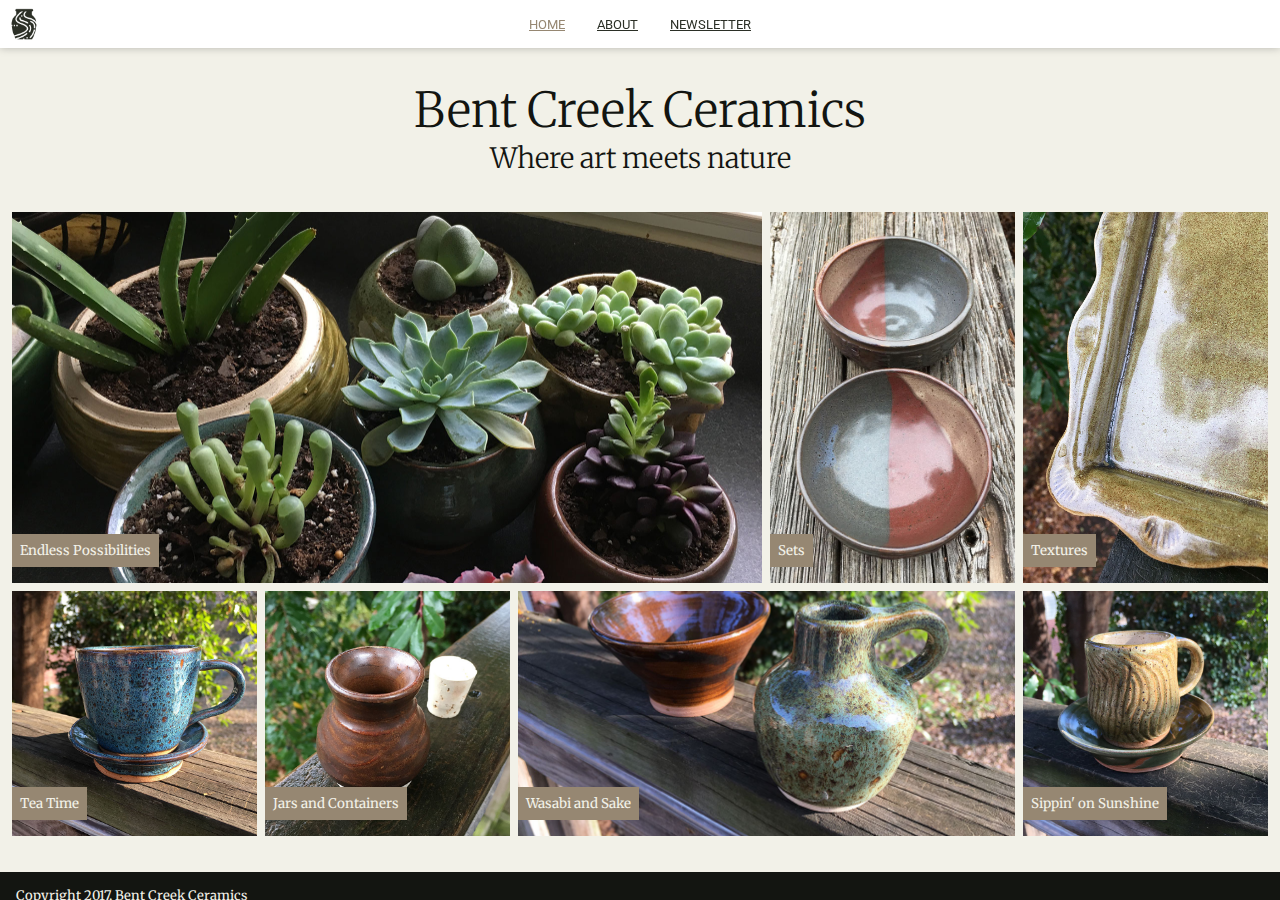
<file: index.html>
<!DOCTYPE html>
<html lang = "en-US">
  <head>
    <title>Bent Creek Ceramics</title>
    <link href="https://fonts.googleapis.com/css?family=Merriweather:300,300i,400,400i,700|Roboto:300,300i,400,400i" rel="stylesheet">
    <link href="styles.css" type="text/css" rel="stylesheet">
    <link rel="icon" type="image/png" href="favicon.png">
  </head>
  <body>
    <nav class="nav-wrapper">
      <div class="logo-wrapper">
        <div class="logo"></div>
      </div>
      <ul class="nav-bar">
        <li class="nav-item active"><a href="index.html">Home</a></li>
        <li class="nav-item"><a href="about/index.html">About</a></li>
        <li class="nav-item"><a href="newsletter/index.html">Newsletter</a></li>
      </ul>
    </nav>
    <div class="main-wrapper">
      <main>
        <header>
          <h1>Bent Creek Ceramics</h1>
          <h2>Where art meets nature</h2>
        </header>
        <section class="grid">
          <div class="grid-row" id="gr-1">
            <div class="grid-item" id="gi-1">
              <div class="grid-image" id="gim-1">
                <div class="grid-label">Endless Possibilities</div>
              </div>
            </div>
            <div class="grid-item" id="gi-2">
              <div class="grid-image" id="gim-2">
                <div class="grid-label">Sets</div>
              </div>
            </div>
            <div class="grid-item" id="gi-3">
              <div class="grid-image" id="gim-3">
                <div class="grid-label">Textures</div>
              </div>
            </div>
          </div>
          <div class="grid-row" id="gr-2">
            <div class="grid-item" id="gi-4">
              <div class="grid-image" id="gim-4">
                <div class="grid-label">Tea Time</div>
              </div>  
            </div>
            <div class="grid-item" id="gi-5">
              <div class="grid-image" id="gim-5">
                <div class="grid-label">Jars and Containers</div>
              </div>
            </div>
            <div class="grid-item" id="gi-6">
              <div class="grid-image" id="gim-6">
                <div class="grid-label">Wasabi and Sake</div>
            </div>
            </div>
            <div class="grid-item" id="gi-7">
              <div class="grid-image" id="gim-7">
                <div class="grid-label">Sippin' on Sunshine</div>
              </div>
            </div>
          </div>
        </section>
        <footer>
          <span>Copyright 2017, Bent Creek Ceramics</span>
        </footer>
      </main>
    </div>
  </body>
</html>
</file>
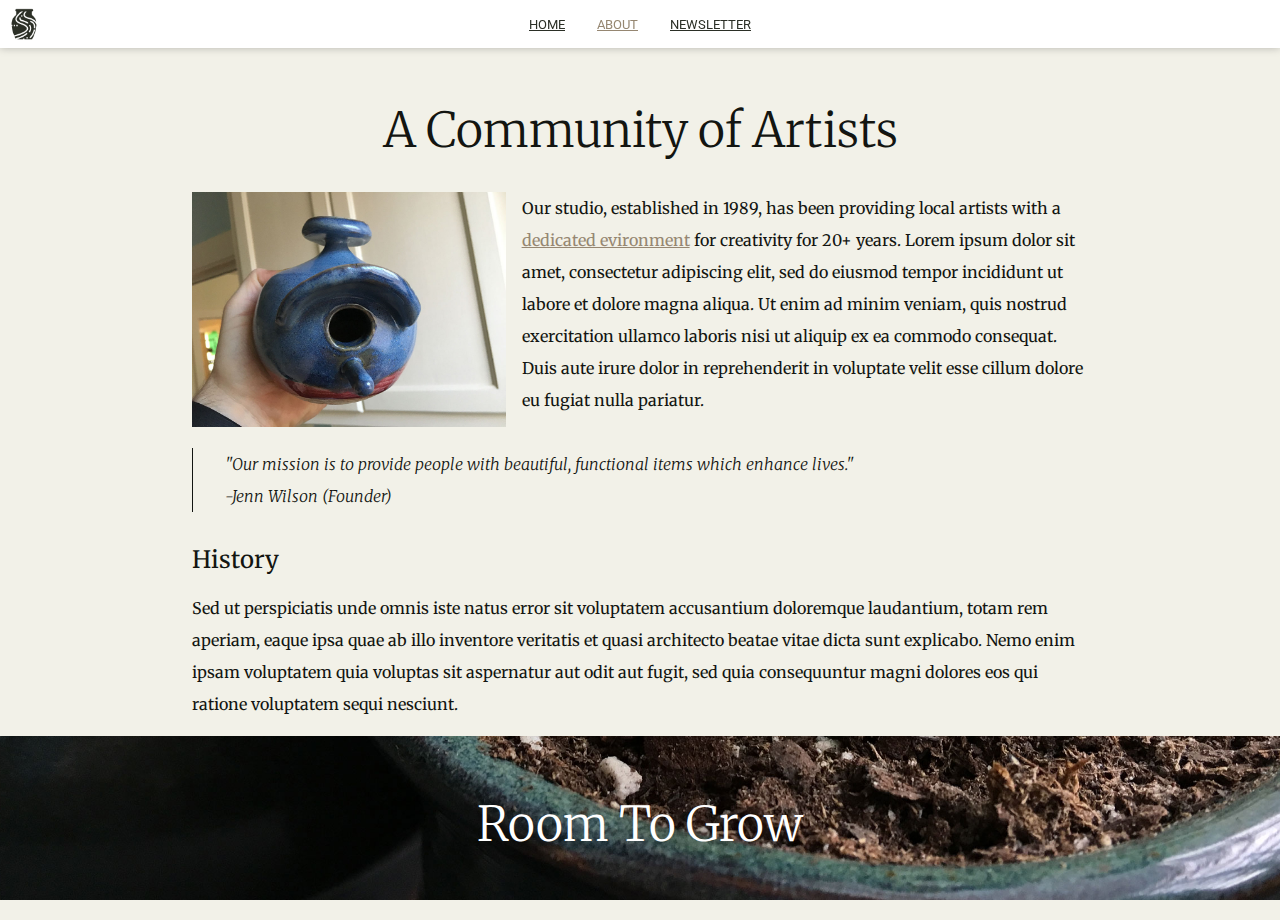
<file: about/index.html>
A<!DOCTYPE html>
<html lang = "en-US">
  <head>
    <title>Bent Creek Ceramics - About</title>
    <link href="https://fonts.googleapis.com/css?family=Merriweather:300,300i,400,400i,700|Roboto:300,300i,400,400i" rel="stylesheet">
    <link href="../styles.css" type="text/css" rel="stylesheet">
    <link rel="icon" type="image/png" href="../favicon.png">
  </head>
  <body>
    <nav class="nav-wrapper">
      <div class="logo-wrapper">
        <div class="logo"></div>
      </div>
      <ul class="nav-bar">
        <li class="nav-item"><a href="../index.html">Home</a></li>
        <li class="nav-item active"><a href="index.html">About</a></li>
        <li class="nav-item"><a href="../newsletter/index.html">Newsletter</a></li>
      </ul>
    </nav>
    <div class="main-wrapper">
      <main>
        <div class="about-section-wrapper">
          <header>
            <h1>A Community of Artists</h1>
          </header>
          <article class="about-article">
            <section class="about-section">
              <img src="../images/birdhouse.jpg" alt="blue ceramic birdhouse">
              <p>Our studio, established in 1989, has been providing local artists with a <a href="#Facilities">dedicated evironment</a> for creativity for 20+ years. Lorem ipsum dolor sit amet, consectetur adipiscing elit, sed do eiusmod tempor incididunt ut labore et dolore magna aliqua. Ut enim ad minim veniam, quis nostrud exercitation ullamco laboris nisi ut aliquip ex ea commodo consequat. Duis aute irure dolor in reprehenderit in voluptate velit esse cillum dolore eu fugiat nulla pariatur.</p>
              <blockquote>
                "Our mission is to provide people with beautiful, functional items which enhance lives."
                <br>-Jenn Wilson (Founder)
              </blockquote>
              <h3>History</h3>
              <p>Sed ut perspiciatis unde omnis iste natus error sit voluptatem accusantium doloremque laudantium, totam rem aperiam, eaque ipsa quae ab illo inventore veritatis et quasi architecto beatae vitae dicta sunt explicabo. Nemo enim ipsam voluptatem quia voluptas sit aspernatur aut odit aut fugit, sed quia consequuntur magni dolores eos qui ratione voluptatem sequi nesciunt.</p>
            </section>
            <a name="Facilities"></a>
	    <section class="banner">
              <h1>Room To Grow</h1>
            </section>
            <section class="about-section">
              <h3>Facilities</h3>

              <div id="about-flex-section">
              <div class="about-section-left">

                <p>Neque porro quisquam est, qui dolorem ipsum quia dolor sit amet, consectetur, adipisci velit, sed quia non numquam eius modi tempora incidunt ut labore et dolore magnam aliquam quaerat voluptatem. Ut enim ad minima veniam, quis nostrum exercitationem ullam corporis suscipit laboriosam, nisi ut aliquid ex ea commodi consequatur.</p>
                <h3>Monthly Plans</h3>
                <table>
                  <tr>
                    <th>Plan</th>
                    <th>Price</th>
                    <th>Access</th>
                  </tr>
                  <tr>
                    <td>Desk Only</td>
                    <td>$50/mo.</td>
                    <td>Business Hours + Weekly Kiln Access</td>
                  </tr>
                  <tr>
                    <td>Desk + Storage</td>
                    <td>$100/mo.</td>
                    <td>Business Hours + Weekly Kiln Access</td>
                  </tr>
                  <tr>
                    <td>Unlimited</td>
                    <td>$150/mo.</td>
                    <td>Unlimited Access</td>
                  </tr>
                </table>
              </div>
              <div class="about-section-right">
                <img src="../images/background-1.jpg">
                <figcaption>Every member has access to shelf space and all of the studio's shared equipment.</figcaption>
              </div>
            </section>
          </article>
        </div>
        <footer>
          <span>Copyright 2017, Bent Creek Ceramics</span>
        </footer>
      </main>
    </div>
  </body>
</html>
</file>
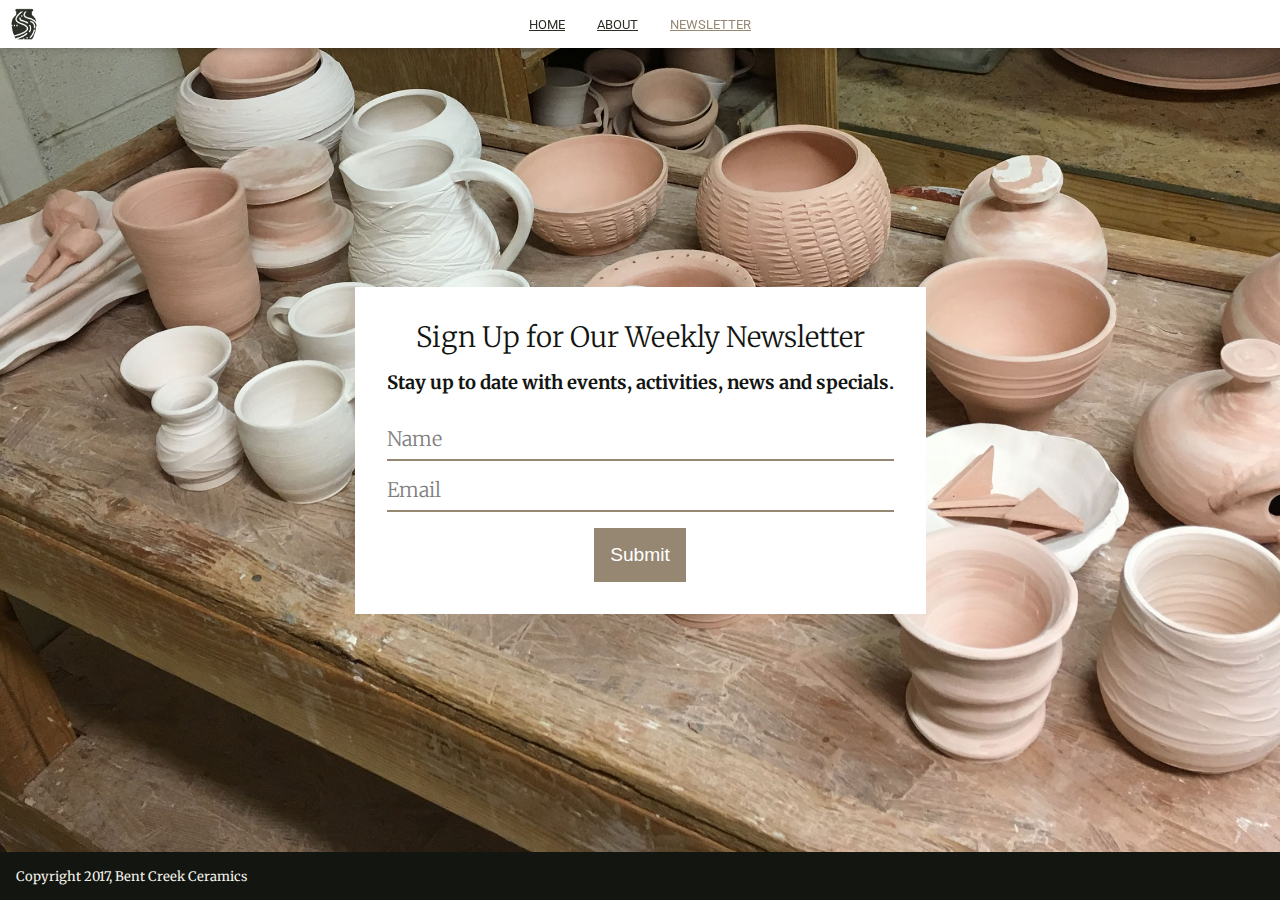
<file: newsletter/index.html>
<!DOCTYPE html>
<html lang = "en-US">
  <head>
    <title>Bent Creek Ceramics - Newsletter</title>
    <link href="https://fonts.googleapis.com/css?family=Merriweather:300,300i,400,400i,700|Roboto:300,300i,400,400i" rel="stylesheet">
    <link href="../styles.css" type="text/css" rel="stylesheet">
    <link rel="icon" type="image/png" href="../favicon.png">
  </head>
  <body>
    <nav class="nav-wrapper">
      <div class="logo-wrapper">
        <div class="logo"></div>
      </div>
      <ul class="nav-bar">
        <li class="nav-item"><a href="../index.html">Home</a></li>
        <li class="nav-item"><a href="../about/index.html">About</a></li>
        <li class="nav-item active"><a href="index.html">Newsletter</a></li>
      </ul>
    </nav>
    <div class="main-wrapper">
      <main class="full-screen-bg"> 
        <div class="newsletter-flex">
          <section class="newsletter-form-wrapper">
            <h2>Sign Up for Our Weekly Newsletter</h2>
            <h3>Stay up to date with events, activities, news and specials.</h3>
            <form>
              <fieldset>
                <div class="form-row"><label for="nameInput">Name</label><input class="field-input" type="text" id="nameInput" required></div>
                <div class="form-row"><label for="emailInput">Email</label><input class="field-input" type="email" id="emailInput" required></div>
                <input type="submit" id="signupButton">          
              </fieldset>
            </form>
          </section>
        </div>
        <footer>
          <span>Copyright 2017, Bent Creek Ceramics</span>
        </footer>
      </main>
    </div>
    <script type="text/javascript">
  var nameInput = document.getElementById('nameInput');
  var emailInput = document.getElementById('emailInput');
  var signupButton = document.getElementById('signupButton');
  signupButton.addEventListener('click', function(e) {
    var nameVal = nameInput.value;
    var emailVal = emailInput.value;
    if (nameVal && emailVal) {
      alert('Thanks for signing up, ' + nameVal + '. Newsletters will be sent to ' + emailVal);
      nameInput.value = "";
      emailInput.value = "";
    } else {
      alert('We would love for you to sign up, please provide both your name and email address.');
    }
  });
</script>
  </body>
</html>
</file>
<file: styles.css>
*, *:before, *:after {
  box-sizing: border-box;
}

* {
  margin: 0;
  padding: 0;
  border: 0;
  outline: 0;
  font-size: 100%;
  vertical-align: baseline;
  background: transparent;
  transition: all 1s;
}

:root {
    /*Fonts*/
    --serif-font: 'Merriweather', serif;
    --sans-serif-font: 'Roboto', sans-serif;

    /*Colors*/
    --beige-color: #F2F1E8;
    --black-color: #131511;
    --dark-beige-color: #968772;
    --light-beige-color: #F4F3F0;
    --brown-color: #967343;
    --white-color: #FFF;
    --slate-grey-color: #2B2F26;
    --peach-color: #CD5D67; 
    --light-brown-color: #967343;


    /*Layout*/
    --nav-bar-height: 3rem;
    --footer-bar-height: 3rem;
} 

/*
Background: #F2F1E8
Text: #131511
Inline Link: #968772
Inline Link (Hover): #967343
Navigation Background: #FFFFFF
Navigation Text: #2B2F26
Navigation Text (Hover): #CD5D67
Navigation Text (Active) #968772
Button Background: #968772
Button Background (Hover): #967343
Button Text: #F2F1E8
Button Text (Hover): #FFFFFF
Input Border Bottom: #968772
Input Border Bottom (Focus): #967343
*/

html, body{
    height: 100%;
    overflow: hidden;
}

body {
    font-family: var(--serif-font);
    background-color: var(--beige-color);
    color: var(--black-color);
}

a {
    color: var(--dark-beige-color);
}

a:hover {
    color: var(--brown-color);
}

.nav-wrapper {
    position: fixed;
    top: 0;
    width: 100%;
    height: var(--nav-bar-height);
    background-color: var(--white-color);
    z-index: 10;
    box-shadow: 0 .001rem .5rem rgba(0, 0, 0, .25);
}

.logo-wrapper {
    position: absolute;
    left: 0;
    top: 0;
    width: var(--nav-bar-height);
    height: var(--nav-bar-height);
    padding: .5rem;
}

.logo {
    width: 100%;
    height: 100%;
    background: url('images/bent-creek-logo.png') center center;
    background-size: 100%;
}

.nav-bar {
    display: flex;
    list-style: none;
    justify-content: center;
    align-items: center;
    height: 100%;
}

.nav-item{
    font-family: var(--sans-serif-font);
    padding: 0 1rem;
    text-transform: uppercase;
    font-size: smaller;
}

.nav-item a {
    color: var(--slate-grey-color);
}

.nav-item.active a {
    color: var(--dark-beige-color);
}

.nav-item a:hover {
    color: var(--peach-color);
}

.main-wrapper {
    top: var(--nav-bar-height);
    height: calc(100% - var(--nav-bar-height));
    position: relative;
    overflow-y: scroll;
}

main {
    display: flex;
    flex-flow: column;
    min-height: 100%;
    justify-content: space-between;
}

header {
    text-align: center;
    padding: 2rem;
}

h1 {
    font-size: 3rem;
    font-weight: 300;
}

h2 {
    font-size: 1.75rem;
    font-weight: 300;
}

h3 {
    font-size: 1.15rem;
    margin: 1rem 0;
}

.grid {
    padding: 0 .5rem;
}

.grid-row {
    display: flex;
    flex-direction: row;
}

.grid-item {
    flex: 1;
    padding-bottom: 20%;
    position: relative;
    overflow: hidden;
}

.grid-image {
    background-color: red;
    width: calc(100% - .5rem);
    height: calc(100% - .5rem);
    position: absolute;
    top: .25rem;
    left: .25rem;
    padding: .5rem;
    overflow: hidden;
}

.grid-label {
    position: absolute;
    bottom: 1rem;
    left: 0;
    background-color: var(--dark-beige-color);
    color: var(--beige-color);
    padding: .5rem;
    font-size: smaller;
}

.grid-image:hover .grid-label{
    background-color: var(--brown-color);
    color: var(--white-color);
}

#gi-1 {
    flex: 3;
    padding-bottom: 30%;
}

#gim-1 {
    background: url(images/product-1.jpg) no-repeat center center;
    background-size: cover;
}

#gi-2 {
    padding-bottom: 30%;
}

#gim-2 {
    background: url(images/product-2.jpg) no-repeat center center;
    background-size: cover; 
}

#gi-3 {
    padding-bottom: 30%;
}

#gim-3 {
    background: url(images/product-3.jpg) no-repeat center center;
    background-size: cover;
}
#gim-4 {
    background: url(images/product-4.jpg) no-repeat center center;
    background-size: cover;

}
#gim-5 {
    background: url(images/product-5.jpg) no-repeat center center;
    background-size: cover;
}

#gi-6 {
    flex: 2;
}
#gim-6 {
    background: url(images/product-6.jpg) no-repeat center center;
    background-size: cover;
}
#gim-7 {
    background: url(images/product-7.jpg) no-repeat center center;
    background-size: cover;
}


footer {
    background-color: var(--black-color);
    color: var(--beige-color);
    width: 100%;
    height: var(--footer-bar-height);
    padding: 1rem;
    font-size: small;
    display: flex;
    align-items: center;
    margin-top: 2rem;
}

.about-section {
    padding: 0 15%;
    line-height: 2rem;
}

.about-section img{
    float: left;
    width: 35%;
    height: auto;
    margin-right: 1rem;
}

.about-section blockquote{
    font-style: italic;
    margin: 2rem 0;
    padding-left: 2rem;
    border-left: 1px solid var(--black-color);
    font-weight: lighter;
}

.about-section h3 {
    font-size: 1.5rem;
    font-weight: normal;
    margin: 1rem 0;
}


.banner {
    background: url(images/background-3.jpg) no-repeat center center fixed;
    background-size: cover;
    height: 11rem;
    display: flex;
    margin: 1rem 0;
    color: white;
    align-items: center;
    justify-content: center;
}

table {
    border-collapse: collapse;
    border: 1px solid var(--black-color);
    margin-bottom: 2rem;
}


th {
        border: 1px solid var(--black-color);
    font-weight: normal;
}

tr:nth-child(odd) {
    background-color: var(--light-beige-color);
}

td {
    border: 1px solid var(--black-color);
    padding: .5rem;
}

#about-flex-section{
    display: flex;
    flex-wrap: wrap;
}

.about-section-left {
    flex: 3;
    padding-right: .5rem;
}

.about-section-right {
    flex: 1;
}

.about-section-right img {
    width: 100%;
    height: auto;
}

figcaption {
    font-size: smaller;
    font-weight: lighter;
    font-style: italic;
    line-height: 1.5rem;
}

.newsletter-flex {

    flex: 1;
    display: flex;
    justify-content: center;
    align-items: center;
}

.newsletter-form-wrapper {
    overflow-y: scroll;
    text-align: center;
    display: inline-block;
    padding: 2rem;
    background-color: var(--white-color);
    overflow: hidden;
    margin-top: 2rem;
}

.field-input {
    width: 100%;
    margin-left: 5rem;    

}

#signupButton {
    color: var(--white-color);
    background-color: var(--dark-beige-color);
    padding: 1rem;
    font-size: 1.2rem;
}

#signupButton:hover {
    background-color: var(--brown-color);
}

label {
    position: absolute;
} 

.form-row {
    color: grey;
    border-bottom: 2px solid var(--dark-beige-color);
    margin: 1rem 0;
    padding-bottom: .5rem;
    font-size: 1.25rem;
    font-weight: lighter;
}

.full-screen-bg {
        background: url("images/background-2.jpg") no-repeat center center fixed;
    background-size: cover;
}
</file>
